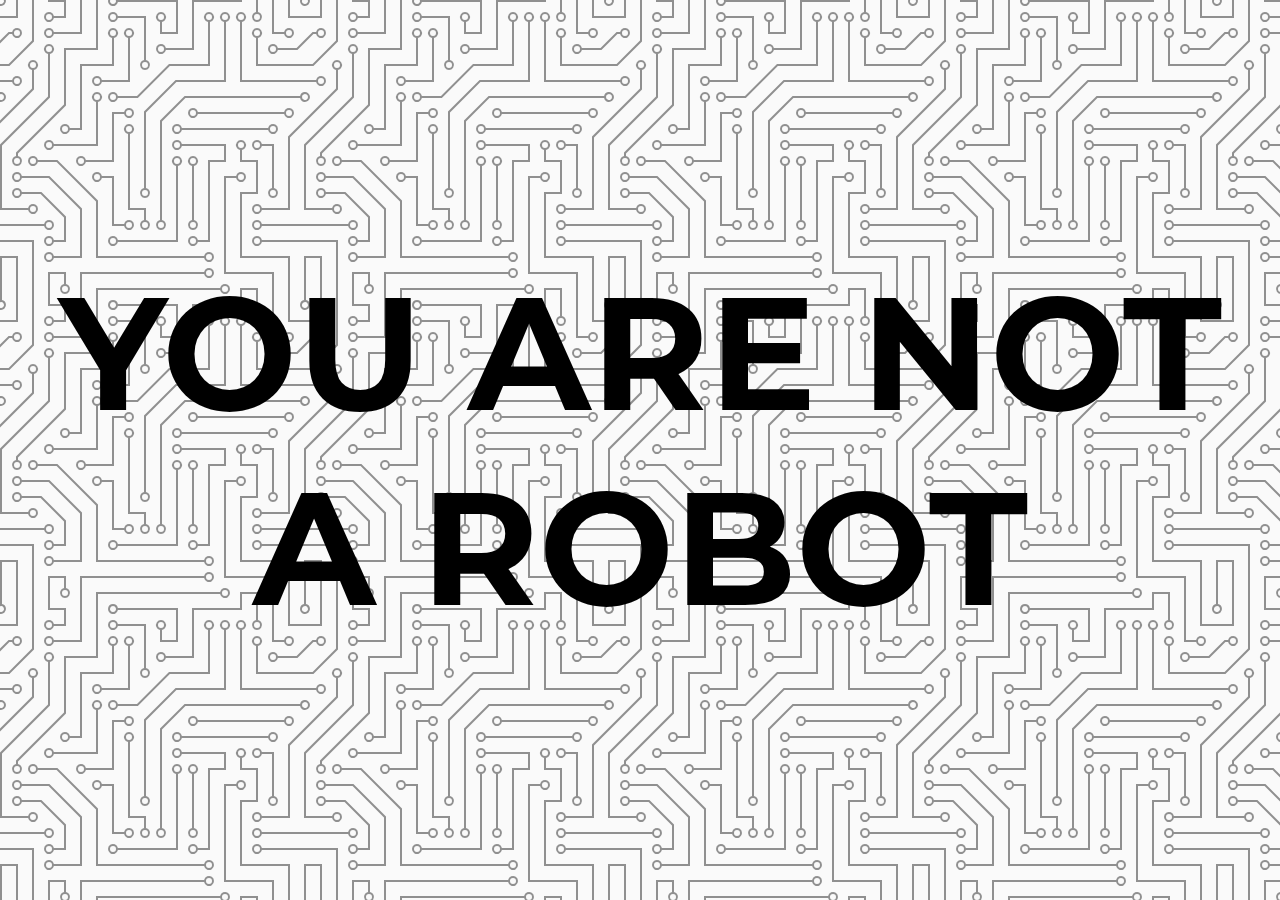
<file: success.html>
<!DOCTYPE html>
<html lang="en">
<head>
    <meta charset="UTF-8">
    <meta http-equiv="X-UA-Compatible" content="IE=edge">
    <meta name="viewport" content="width=device-width, initial-scale=1.0">
   <link rel="stylesheet" href="style.css">
    <title>Document</title>
</head>
<style>
    body{
        text-align: center;
        font-size: 5rem;
        text-transform: uppercase;
        
    }
</style>
<body>
    <h1>You are NOT a ROBOT</h1>
    
    
</body>
</html>
</file>
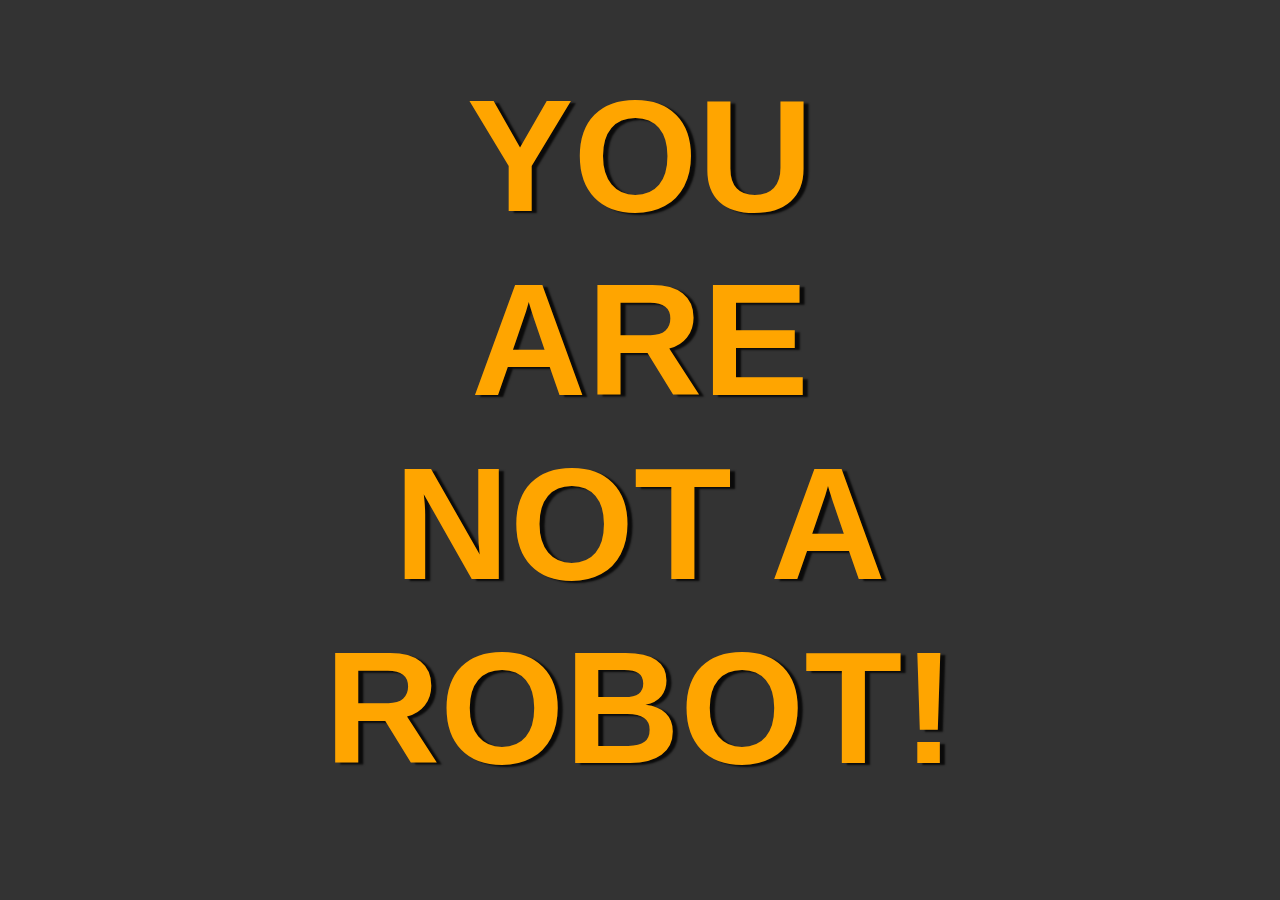
<file: I am NOT A ROBOT/success.html>
<!DOCTYPE html>
<html lang="en">
<head>
    <meta charset="UTF-8">
    <meta http-equiv="X-UA-Compatible" content="IE=edge">
    <meta name="viewport" content="width=device-width, initial-scale=1.0">
   <link rel="stylesheet" href="style.css">
    <title>Document</title>
</head>
<style>
    body{
        text-align: center;
        font-size: 5rem;
        text-transform: uppercase;
        
    }
</style>
<body>
    <h1>You are NOT a ROBOT!</h1>
    
    
</body>
</html>
</file>
<file: style.css>
@import url("https://fonts.googleapis.com/css2?family=IBM+Plex+Serif&family=Montserrat:ital@1&display=swap");

html {
  box-sizing: border-box;
}

body {
  margin: 0;
  min-height: 100vh;
  background-color: #fafafa;
  background-image: url("data:image/svg+xml,%3Csvg xmlns='http://www.w3.org/2000/svg' viewBox='0 0 304 304' width='304' height='304'%3E%3Cpath fill='%23101010' fill-opacity='0.45' d='M44.1 224a5 5 0 1 1 0 2H0v-2h44.1zm160 48a5 5 0 1 1 0 2H82v-2h122.1zm57.8-46a5 5 0 1 1 0-2H304v2h-42.1zm0 16a5 5 0 1 1 0-2H304v2h-42.1zm6.2-114a5 5 0 1 1 0 2h-86.2a5 5 0 1 1 0-2h86.2zm-256-48a5 5 0 1 1 0 2H0v-2h12.1zm185.8 34a5 5 0 1 1 0-2h86.2a5 5 0 1 1 0 2h-86.2zM258 12.1a5 5 0 1 1-2 0V0h2v12.1zm-64 208a5 5 0 1 1-2 0v-54.2a5 5 0 1 1 2 0v54.2zm48-198.2V80h62v2h-64V21.9a5 5 0 1 1 2 0zm16 16V64h46v2h-48V37.9a5 5 0 1 1 2 0zm-128 96V208h16v12.1a5 5 0 1 1-2 0V210h-16v-76.1a5 5 0 1 1 2 0zm-5.9-21.9a5 5 0 1 1 0 2H114v48H85.9a5 5 0 1 1 0-2H112v-48h12.1zm-6.2 130a5 5 0 1 1 0-2H176v-74.1a5 5 0 1 1 2 0V242h-60.1zm-16-64a5 5 0 1 1 0-2H114v48h10.1a5 5 0 1 1 0 2H112v-48h-10.1zM66 284.1a5 5 0 1 1-2 0V274H50v30h-2v-32h18v12.1zM236.1 176a5 5 0 1 1 0 2H226v94h48v32h-2v-30h-48v-98h12.1zm25.8-30a5 5 0 1 1 0-2H274v44.1a5 5 0 1 1-2 0V146h-10.1zm-64 96a5 5 0 1 1 0-2H208v-80h16v-14h-42.1a5 5 0 1 1 0-2H226v18h-16v80h-12.1zm86.2-210a5 5 0 1 1 0 2H272V0h2v32h10.1zM98 101.9V146H53.9a5 5 0 1 1 0-2H96v-42.1a5 5 0 1 1 2 0zM53.9 34a5 5 0 1 1 0-2H80V0h2v34H53.9zm60.1 3.9V66H82v64H69.9a5 5 0 1 1 0-2H80V64h32V37.9a5 5 0 1 1 2 0zM101.9 82a5 5 0 1 1 0-2H128V37.9a5 5 0 1 1 2 0V82h-28.1zm16-64a5 5 0 1 1 0-2H146v44.1a5 5 0 1 1-2 0V18h-26.1zm102.2 270a5 5 0 1 1 0 2H98v14h-2v-16h124.1zM242 149.9V160h16v34h-16v62h48v48h-2v-46h-48v-66h16v-30h-16v-12.1a5 5 0 1 1 2 0zM53.9 18a5 5 0 1 1 0-2H64V2H48V0h18v18H53.9zm112 32a5 5 0 1 1 0-2H192V0h50v2h-48v48h-28.1zm-48-48a5 5 0 0 1-9.8-2h2.07a3 3 0 1 0 5.66 0H178v34h-18V21.9a5 5 0 1 1 2 0V32h14V2h-58.1zm0 96a5 5 0 1 1 0-2H137l32-32h39V21.9a5 5 0 1 1 2 0V66h-40.17l-32 32H117.9zm28.1 90.1a5 5 0 1 1-2 0v-76.51L175.59 80H224V21.9a5 5 0 1 1 2 0V82h-49.59L146 112.41v75.69zm16 32a5 5 0 1 1-2 0v-99.51L184.59 96H300.1a5 5 0 0 1 3.9-3.9v2.07a3 3 0 0 0 0 5.66v2.07a5 5 0 0 1-3.9-3.9H185.41L162 121.41v98.69zm-144-64a5 5 0 1 1-2 0v-3.51l48-48V48h32V0h2v50H66v55.41l-48 48v2.69zM50 53.9v43.51l-48 48V208h26.1a5 5 0 1 1 0 2H0v-65.41l48-48V53.9a5 5 0 1 1 2 0zm-16 16V89.41l-34 34v-2.82l32-32V69.9a5 5 0 1 1 2 0zM12.1 32a5 5 0 1 1 0 2H9.41L0 43.41V40.6L8.59 32h3.51zm265.8 18a5 5 0 1 1 0-2h18.69l7.41-7.41v2.82L297.41 50H277.9zm-16 160a5 5 0 1 1 0-2H288v-71.41l16-16v2.82l-14 14V210h-28.1zm-208 32a5 5 0 1 1 0-2H64v-22.59L40.59 194H21.9a5 5 0 1 1 0-2H41.41L66 216.59V242H53.9zm150.2 14a5 5 0 1 1 0 2H96v-56.6L56.6 162H37.9a5 5 0 1 1 0-2h19.5L98 200.6V256h106.1zm-150.2 2a5 5 0 1 1 0-2H80v-46.59L48.59 178H21.9a5 5 0 1 1 0-2H49.41L82 208.59V258H53.9zM34 39.8v1.61L9.41 66H0v-2h8.59L32 40.59V0h2v39.8zM2 300.1a5 5 0 0 1 3.9 3.9H3.83A3 3 0 0 0 0 302.17V256h18v48h-2v-46H2v42.1zM34 241v63h-2v-62H0v-2h34v1zM17 18H0v-2h16V0h2v18h-1zm273-2h14v2h-16V0h2v16zm-32 273v15h-2v-14h-14v14h-2v-16h18v1zM0 92.1A5.02 5.02 0 0 1 6 97a5 5 0 0 1-6 4.9v-2.07a3 3 0 1 0 0-5.66V92.1zM80 272h2v32h-2v-32zm37.9 32h-2.07a3 3 0 0 0-5.66 0h-2.07a5 5 0 0 1 9.8 0zM5.9 0A5.02 5.02 0 0 1 0 5.9V3.83A3 3 0 0 0 3.83 0H5.9zm294.2 0h2.07A3 3 0 0 0 304 3.83V5.9a5 5 0 0 1-3.9-5.9zm3.9 300.1v2.07a3 3 0 0 0-1.83 1.83h-2.07a5 5 0 0 1 3.9-3.9zM97 100a3 3 0 1 0 0-6 3 3 0 0 0 0 6zm0-16a3 3 0 1 0 0-6 3 3 0 0 0 0 6zm16 16a3 3 0 1 0 0-6 3 3 0 0 0 0 6zm16 16a3 3 0 1 0 0-6 3 3 0 0 0 0 6zm0 16a3 3 0 1 0 0-6 3 3 0 0 0 0 6zm-48 32a3 3 0 1 0 0-6 3 3 0 0 0 0 6zm16 16a3 3 0 1 0 0-6 3 3 0 0 0 0 6zm32 48a3 3 0 1 0 0-6 3 3 0 0 0 0 6zm-16 16a3 3 0 1 0 0-6 3 3 0 0 0 0 6zm32-16a3 3 0 1 0 0-6 3 3 0 0 0 0 6zm0-32a3 3 0 1 0 0-6 3 3 0 0 0 0 6zm16 32a3 3 0 1 0 0-6 3 3 0 0 0 0 6zm32 16a3 3 0 1 0 0-6 3 3 0 0 0 0 6zm0-16a3 3 0 1 0 0-6 3 3 0 0 0 0 6zm-16-64a3 3 0 1 0 0-6 3 3 0 0 0 0 6zm16 0a3 3 0 1 0 0-6 3 3 0 0 0 0 6zm16 96a3 3 0 1 0 0-6 3 3 0 0 0 0 6zm0 16a3 3 0 1 0 0-6 3 3 0 0 0 0 6zm16 16a3 3 0 1 0 0-6 3 3 0 0 0 0 6zm16-144a3 3 0 1 0 0-6 3 3 0 0 0 0 6zm0 32a3 3 0 1 0 0-6 3 3 0 0 0 0 6zm16-32a3 3 0 1 0 0-6 3 3 0 0 0 0 6zm16-16a3 3 0 1 0 0-6 3 3 0 0 0 0 6zm-96 0a3 3 0 1 0 0-6 3 3 0 0 0 0 6zm0 16a3 3 0 1 0 0-6 3 3 0 0 0 0 6zm16-32a3 3 0 1 0 0-6 3 3 0 0 0 0 6zm96 0a3 3 0 1 0 0-6 3 3 0 0 0 0 6zm-16-64a3 3 0 1 0 0-6 3 3 0 0 0 0 6zm16-16a3 3 0 1 0 0-6 3 3 0 0 0 0 6zm-32 0a3 3 0 1 0 0-6 3 3 0 0 0 0 6zm0-16a3 3 0 1 0 0-6 3 3 0 0 0 0 6zm-16 0a3 3 0 1 0 0-6 3 3 0 0 0 0 6zm-16 0a3 3 0 1 0 0-6 3 3 0 0 0 0 6zm-16 0a3 3 0 1 0 0-6 3 3 0 0 0 0 6zM49 36a3 3 0 1 0 0-6 3 3 0 0 0 0 6zm-32 0a3 3 0 1 0 0-6 3 3 0 0 0 0 6zm32 16a3 3 0 1 0 0-6 3 3 0 0 0 0 6zM33 68a3 3 0 1 0 0-6 3 3 0 0 0 0 6zm16-48a3 3 0 1 0 0-6 3 3 0 0 0 0 6zm0 240a3 3 0 1 0 0-6 3 3 0 0 0 0 6zm16 32a3 3 0 1 0 0-6 3 3 0 0 0 0 6zm-16-64a3 3 0 1 0 0-6 3 3 0 0 0 0 6zm0 16a3 3 0 1 0 0-6 3 3 0 0 0 0 6zm-16-32a3 3 0 1 0 0-6 3 3 0 0 0 0 6zm80-176a3 3 0 1 0 0-6 3 3 0 0 0 0 6zm16 0a3 3 0 1 0 0-6 3 3 0 0 0 0 6zm-16-16a3 3 0 1 0 0-6 3 3 0 0 0 0 6zm32 48a3 3 0 1 0 0-6 3 3 0 0 0 0 6zm16-16a3 3 0 1 0 0-6 3 3 0 0 0 0 6zm0-32a3 3 0 1 0 0-6 3 3 0 0 0 0 6zm112 176a3 3 0 1 0 0-6 3 3 0 0 0 0 6zm-16 16a3 3 0 1 0 0-6 3 3 0 0 0 0 6zm0 16a3 3 0 1 0 0-6 3 3 0 0 0 0 6zm0 16a3 3 0 1 0 0-6 3 3 0 0 0 0 6zM17 180a3 3 0 1 0 0-6 3 3 0 0 0 0 6zm0 16a3 3 0 1 0 0-6 3 3 0 0 0 0 6zm0-32a3 3 0 1 0 0-6 3 3 0 0 0 0 6zm16 0a3 3 0 1 0 0-6 3 3 0 0 0 0 6zM17 84a3 3 0 1 0 0-6 3 3 0 0 0 0 6zm32 64a3 3 0 1 0 0-6 3 3 0 0 0 0 6zm16-16a3 3 0 1 0 0-6 3 3 0 0 0 0 6z'%3E%3C/path%3E%3C/svg%3E");
  color: black;
  font-family: "Montserrat", sans-serif;
  font-weight: 700;
  text-align: center;
  display: flex;
  align-items: center;
  justify-content: center;
}

.quote-container {
  width: auto;
  max-width: 900px;
  padding: 20px 30px;
  border-radius: 10px;
  background-color: rgba(255, 255, 255, 0.4);
  box-shadow: 0 10px 10px 10px rgba(0, 0, 0, 0.2);
}

.quote-text {
  font-size: 2.75rem;
}

.long-quote {
  font-size: 2rem;
}
.fa-quote-left .fa-quote-right {
  font-size: 4rem;
}

.quote-author {
  margin-top: 15px;
  font-size: 2rem;
  font-weight: 400;
  font-style: italic;
}

.button-container {
  margin-top: 15px;
  display: flex;
  justify-content: space-between;
}
button {
  cursor: pointer;
  font-size: 1.2rem;
  border: none;
  border-radius: 10px;
  color: #fff;
  background: #333;
  outline: none;
  padding: 0.5rem 1.8rem;
  box-shadow: 0 0.3rem rgba(121, 121, 121, 0.65);
  height: 2.5rem;
}
button:hover {
  filter: brightness(110%);
}
button:active {
  transform: translate(0, 0.3rem);
  box-shadow: 0 0.1rem rgba(255, 255, 255, 0.65);
}
.twitter-button:hover {
  color: #38a1f3;
}
.fa-twitter {
  font-size: 1.5rem;
}

/* Loader */
.loader {
  border: 16px solid #f3f3f3;
  border-top: 16px solid #333;
  border-radius: 50%;
  width: 120px;
  height: 120px;
  animation: spin 2s linear infinite;
}
@keyframes spin {
0% {transform: rotate(0deg);}
100%{transform:rotate(360deg) ;}  
}


/* Media Query: Table or Smaller */
@media screen and (max-width: 1000px) {
  .quote-container {
    margin: auto 10px;
  }
  .quote-text {
    font-size: 2.5rem;
  }
}
</file>
<file: I am NOT A ROBOT/style.css>
body {
  max-width: 700px;
  margin: 0 auto;
  display: flex;
  flex-direction: column;
  justify-content: center;
  align-items: center;
  text-align: center;
  background-color: #333;
  font-family: 'Segoe UI', Tahoma, Geneva, Verdana, sans-serif;

}

:root {
  --light-c: #ddd;
  --dark-c: #111;
  --text-shadow: 5px 2px 2px rgba(0, 0, 0, .8);

}

h1 {
  color: orange;
  margin: 4rem 0;
  text-shadow: var(--text-shadow);


}

h1 span {
  background-color: var(--dark-shadow);
  color: var(--light-c);
  padding: 2rem 1rem;

}

label {
  color: var(--light-c);

}

.container {
  margin: 3rem;
  width: 350px;
  height: 350px;
  display: grid;
  grid-template-columns: repeat(3, 1fr);
  gap: 10px  ;
  box-shadow: 0 0 10px 2px rgba(0, 0, 0, .8);
  

}

.element {
  width: 100px;
  height: 100px;
  border: 1px solid var(--dark-c);
  box-shadow: 0 0 10px 2px rgba(0, 0, 0, .8);
  display: flex;
  justify-content: center;
  align-items: center;
  border-radius: 5px;

}
.element:hover{
  cursor: pointer;
  box-shadow: inset 0 0 100px 5px var(--dark-c);
}
</file>
